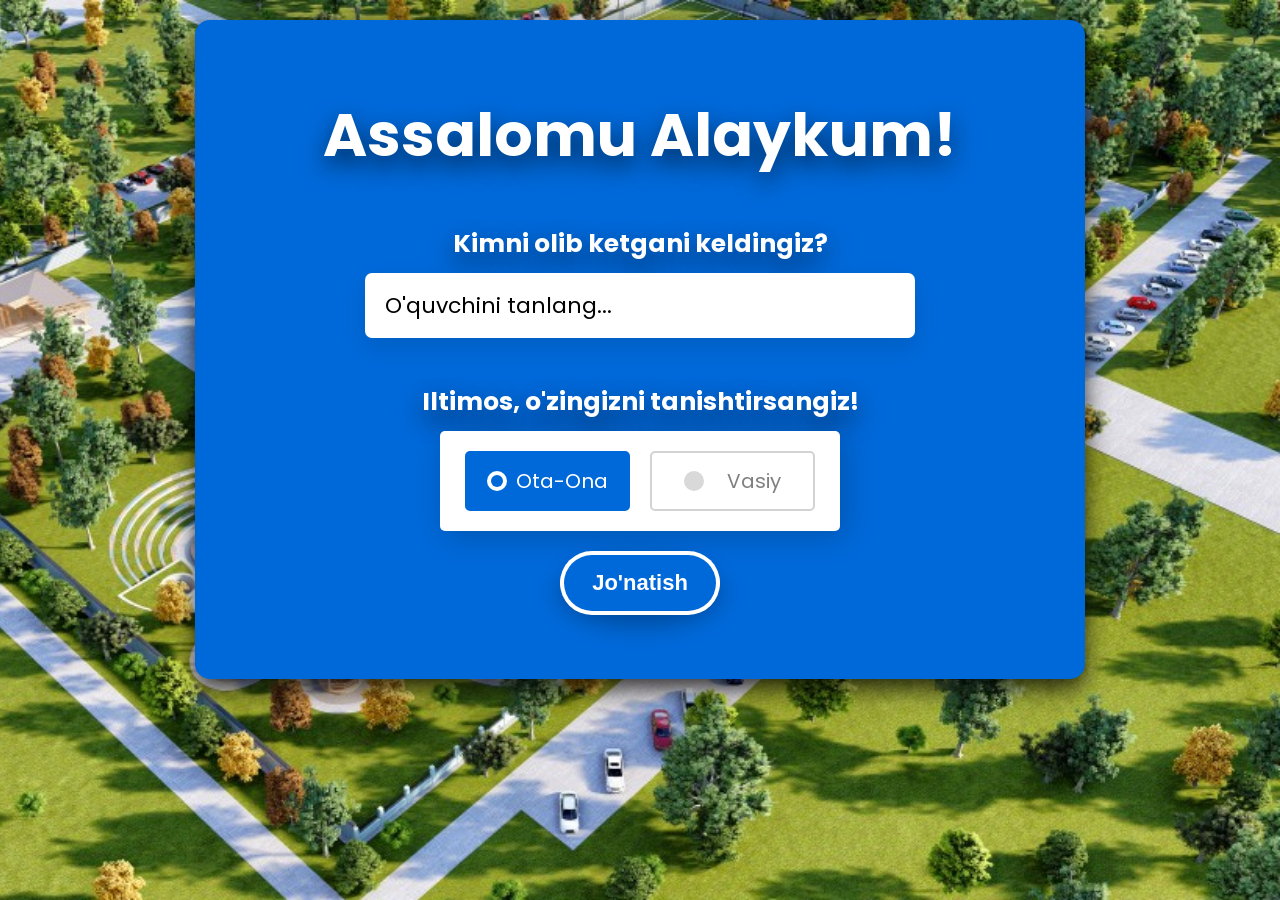
<file: index.html>
<!DOCTYPE html>
<html lang="en" dir="ltr">
  <head>
    <meta charset="utf-8">  
    <title>NamanganPM</title>
    <link rel="stylesheet" href="style.css">
    <meta name="viewport" content="width=device-width, initial-scale=1.0">
    <link rel="stylesheet" href="https://unicons.iconscout.com/release/v4.0.0/css/line.css">
    <link rel="stylesheet" href="https://cdnjs.cloudflare.com/ajax/libs/font-awesome/5.15.3/css/all.min.css"/>
    <link rel="icon" href="favicon.ico">
    <script src="jquery-3.4.1.js"></script>
  </head>
  <body>

    <h1>Assalomu Alaykum!</h1>
    <h4>Kimni olib ketgani keldingiz?</h4>
    <div class="wrapper">
      <div class="select-btn">
        <span>O'quvchini tanlang...</span>
        <i class="uil uil-angle-down"></i>
      </div>
      <div class="content">
        <div class="search">
          <i class="uil uil-search"></i>
          <input spellcheck="false" type="text" placeholder="Qidirish...">
        </div>
        <ul class="options"></ul>
      </div>
    </div>
    <h4>Iltimos, o'zingizni tanishtirsangiz!</h4>
    <div class="relash">
      <input type="radio" name="select" id="option-1" value="Ota-ona" checked>
      <input type="radio" name="select" id="option-2" value="Vasiy">
      <label for="option-1" class="option option-1">
        <div class="dot"></div>
        <span>Ota-Ona</span>
      </label>
      <label for="option-2" class="option option-2">
        <div class="dot"></div>
        <span>Vasiy</span>
      </label>
    </div>
  <button class="button-77" role="button" type="submit" name="selected">Jo'natish</a></button>
      <div class="alert hide">
         <span class="fa fa-check-circle"></span>
         <span class="msg">Sizning so'rovingiz muvaffaqiyatli jo'natildi!</span>
         <div class="close-btn">
            <span class="fas fa-times"></span>
         </div>
      </div>

      <script>

localStorage.setItem("students", '[]')
        const ready = document.querySelector(".ready_students");
console.log(ready);
const wrapper = document.querySelector(".wrapper"),
selectBtn = wrapper.querySelector(".select-btn"),
searchInp = wrapper.querySelector("input"),
options = wrapper.querySelector(".options");
console.log(wrapper)
if(localStorage.getItem("ketgan") === null || localStorage.getItem("ketgan").length === 0){
            localStorage.setItem("ketgan", '[]')}
localStorage.setItem("ketgan", '[]');
if(localStorage.getItem("countries") === null || localStorage.getItem("countries").length === 0){
            localStorage.setItem("countries", '[]')}
let countries = ["Asqaraliyev Muhammadali 8-blue", "Nosirjonov Fayozbek 8-blue", "Ahmedov Muhammad 8-blue", "Avazxonov Jobirxon 8-blue", "Mahkamaliyev Javohir 8-blue", 
"Ikromova Marjona 8-blue", "Ubaydullayev Farruh 8-blue", "Olimov Muhammadmirzo 8-blue", "Hudoyberdiyeva Gulshoda 8-blue", "Juramirzayev Muhammadnozim 8-blue", 
"Abdurahmonova Go'zal 8-blue", "Rahbaraliyev Amirxon 8-blue", "Abdumajidova Olima 8-green", "Abdurahimov Nozimjon 8-green", "Abdusamiyev Odiljon 8-green", 
"Asadullayev Asadbek 8-green", "Dadaxanov Muhiddin 8-green", "Ikromjonova Madina 8-green", "Lutfullaxonov Abrorxon 8-green", 
"Rahmatullayev Ulug'bek 8-green", "Rustamjonova Hosiyatoy 8-green", "Samijonov Abrorjon 8-green", "Tuxtanazarova Navbahor 8-green", "Halilbekov Abrorbek 8-green",
"Abduxoliqov Behruzbek 9-blue", "Aliyev Shahzodbek 9-blue", "Anvarov Ahmadjon 9-blue",
"Husanov Orifxon 9-blue","Ibrohimov Azizbek 9-blue","Ismoilova Omina 9-blue","Mo'ydinova Nozila 9-blue",
"Jo'raboyev Saidbek 9-blue","Rahimjonov Behruz 9-blue","Toxirov Mirzog'olib 9-blue","Umaraliyeva Sarvinoz 9-blue","Abdubannoyev Suhrob 9-green",
"Abdubannoyeva Nigina 9-green","Abdusattorova Mahliyo 9-green","Haydaraliyev Bositxon 9-green","Hoshimova Mashhura 9-green",
"Muhtorjonov Abdulhamid 9-green", "Nosiraliyev To'lqinjon 9-green", "Olimjonov Muhammaddiyor 9-green", "Sobirjonov Husniddin 9-green",
 "Zayliddinova Kamola 9-green", "Zafarov A'zamjon 9-green", "Shokirova Laylo 9-green","Abduqahhorov Sherzod 10-blue", "Mamurxo'jayev Javohir 10-blue", 
 "Turg'unpo'latov Donyor 10-blue", "Abdurahimov Dedaxon 10-blue", "Abdurahmonov Rahmonjon 10-blue", "Ahmadjonov Boburjon 10-blue", "Mansuraliyev Husanboy 10-blue",
"Anvarova Rayhona 10-blue", "Davlataliyeva Odina 10-blue", "Mamathanova Ziyoda 10-blue", "Habibullayeva Sarvinoz 10-blue", "Abdurahmonov Botirxon 10-green", 
"Komiljonov Bobomurod 10-green", "Olimjonov Jasur 10-green", "Nurmamatov Javohir 10-green", "Ko'kiboyev Shohjahon 10-green",
"Solijonov Afzalshoh 10-green", "Saydullayev Sobitxon 10-green", "Rustamova Mohina 10-green", "Mirzamahmudova Iroda 10-green", "Muhammedova Rahbaroy 10-green",
"Tursunboyeva Muxlisa 10-green", "Homidova Gavharshodbegim 10-green"];

for(i=0; i<countries.length; i++){
  countries[i] = JSON.stringify(i+1)+"."+countries[i]
}


function addCountry(selectedCountry) {
options.innerHTML = "";
countries.forEach(country => {
 let isSelected = country == selectedCountry ? "selected" : "";
 let items_index = countries.indexOf(country)
 let li = `<li onclick="updateName(this)" class="${isSelected}">${country}</li>`;
 options.insertAdjacentHTML("beforeend", li);
});
} 
addCountry();

var students = []

function updateName(selectedLi) {
searchInp.value = "";
addCountry(selectedLi.innerText);
wrapper.classList.remove("active");
selectBtn.firstElementChild.innerText = selectedLi.innerText;
}

searchInp.addEventListener("keyup", () => {
let arr = [];
let searchWord = searchInp.value.toLowerCase();
arr = countries.filter(data => {
 return data.toLowerCase().includes(searchWord);
}).map(data => {
 let isSelected = data == selectBtn.firstElementChild.innerText ? "selected" : "";
 return `<li onclick="updateName(this)" class="${isSelected}">${data}</li>`;
}).join("");
options.innerHTML = arr ? arr : `<p style="margin-top: 10px;">Kechirasiz, bunday o'quvchi topilmadi...</p>`;
});


selectBtn.addEventListener("click", () => wrapper.classList.toggle("active"));
$('.button-77').click(function(){
    if(selectBtn.firstElementChild.innerText !== "O'quvchini tanlang..."){
      function validateRadios() {
        var radios = document.getElementsByName("select")
        for(var i = 0; i<radios.length; i++){
          if(radios[i].checked){
            var radio_checked = radios[i];
            console.log(radio_checked.value);
            
    students.push(selectBtn.firstElementChild.innerText +": "+ radio_checked.value);
    var old_data = JSON.parse(localStorage.getItem("students"));
    if(old_data === null){
      localStorage.setItem("students", "[]");
      var old_data = JSON.parse(localStorage.getItem("students"));
    }
    else if(old_data !== null){old_data.push(selectBtn.firstElementChild.innerText +": "+ radio_checked.value);}
    

    localStorage.setItem("students", JSON.stringify(old_data));

    countries.splice(countries.indexOf(selectBtn.firstElementChild.innerText), 1);
    selectBtn.firstElementChild.innerText = "O'quvchini tanlang...";
    addCountry();
          }
        }
    }

    
    validateRadios();
    console.log(countries);
    console.log(students);
    $('.alert').addClass("show");
    $('.alert').removeClass("hide");
    $('.alert').addClass("showAlert");
    setTimeout(function(){
      $('.alert').removeClass("show");
      $('.alert').addClass("hide");
    },1000);
  }});
  $('.close-btn').click(function(){
    $('.alert').removeClass("show");
    $('.alert').addClass("hide");
  });
      </script>
  </body>
</html>
</file>
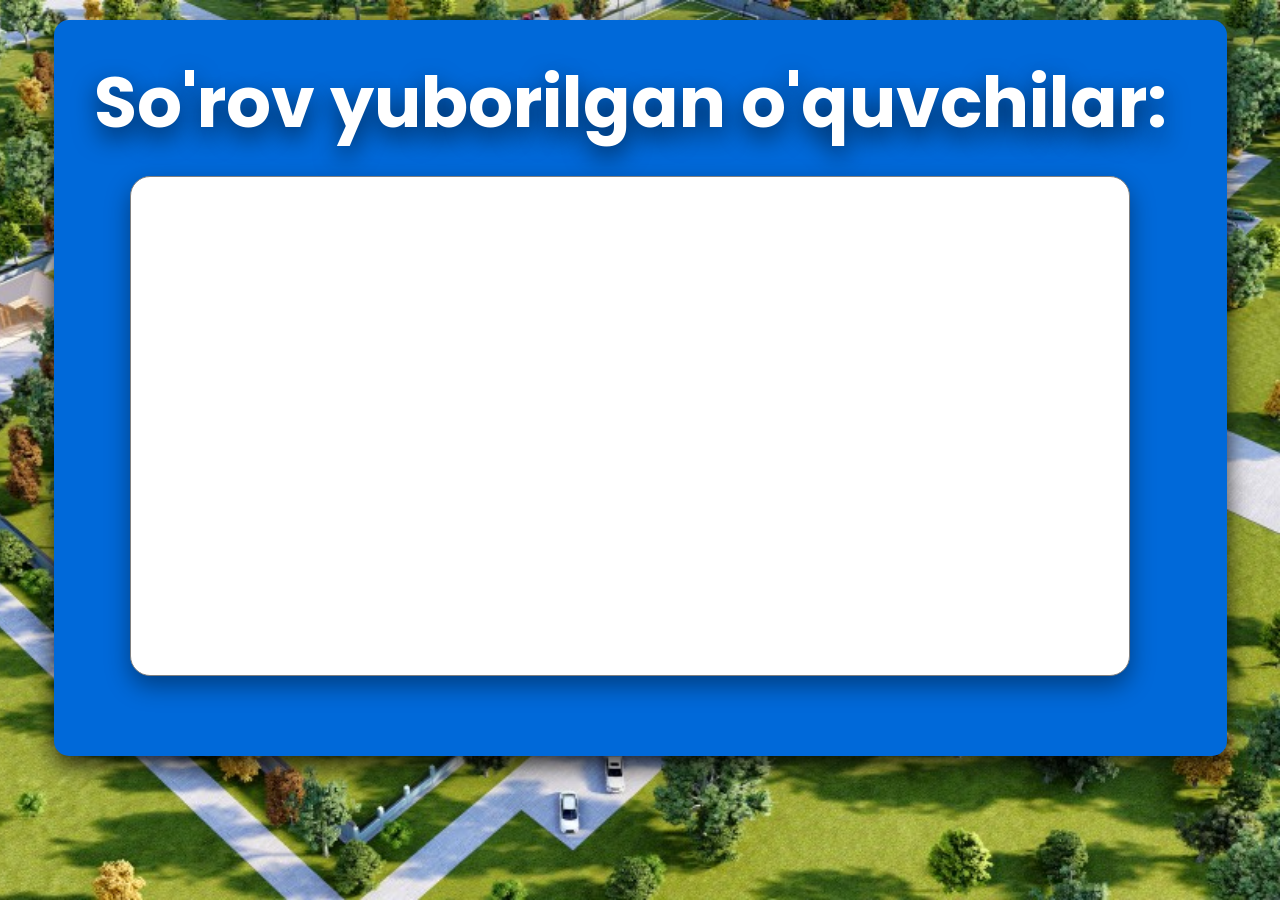
<file: handle.html>
<!DOCTYPE html>
<html lang="en">
<head>
    <meta charset="UTF-8">
    <meta http-equiv="X-UA-Compatible" content="IE=edge">
    <meta name="viewport" content="width=device-width, initial-scale=1.0">
    <link rel="stylesheet" href="style.css">
    <link rel="icon" href="favicon.ico">
    <title>NamanganPM</title>
    <script src="jquery-3.4.1.js"></script>
    <style>
        body{
            margin-left: 50px;
            margin-right: 50px;
            padding-left: 40px;
            padding-top: 30px;
            padding-bottom: 60px;
            padding-right: 60px;
        }
        h1{
            font-size: 70px;
            margin-top: 0;
            padding-top: 0;
            text-shadow: 0 10px 25px rgba(0,0,0,0.6);
        }
        li{
            font-size: 25pt;
            margin-bottom: 10px;
        }
    </style>
</head>
<body>
    <h1>So'rov yuborilgan o'quvchilar:</h1>
    <div class="page2">
        <br>
        <ul class="ready_students">
     </ul>
    </div>
    <script>
        function remove(el){
            var element = el;
            element.remove();
        }
            const list_of_students = document.querySelector(".ready_students")
        var students = JSON.parse(localStorage.getItem("students"));
        if(students !== null){
        for(i=0; i<students.length; i++){
            var tag = document.createElement("li");
            var text = document.createTextNode(students[i]);
            tag.appendChild(text);
            var element = document.querySelector(".ready_students");
            element.appendChild(tag);
            tag.setAttribute("class", i);
        }
    }
    setInterval(function(){        
    location.reload();
    },5000);
    document.querySelector('.ready_students').addEventListener('click', function(e) {if (e.target.tagName === 'LI') {
        e.target.style.visibility = "hidden";
        var students1 = JSON.parse(localStorage.getItem("students"));
        students1.splice(students.indexOf($(e.target).text()), 1);
        localStorage.setItem("students", JSON.stringify(students1));
        var ketganlar = JSON.parse(localStorage.getItem("ketgan"));
        ketganlar.push($(e.target).text());
        localStorage.setItem("ketgan", JSON.stringify(ketganlar));

    }});
        
    </script>
    
</body>
</html>
</file>
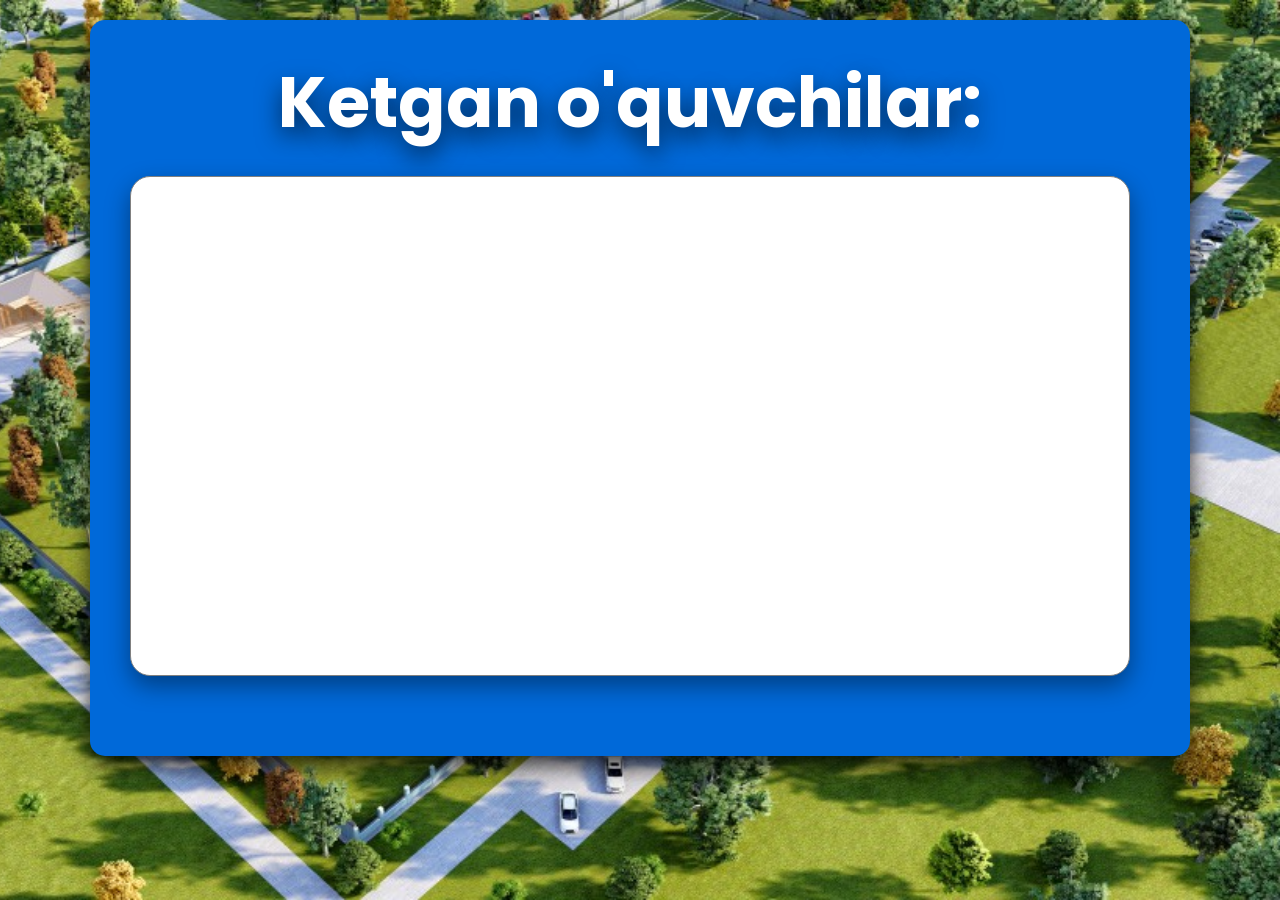
<file: main.html>
<!DOCTYPE html>
<html lang="en">
<head>
    <meta charset="UTF-8">
    <meta http-equiv="X-UA-Compatible" content="IE=edge">
    <meta name="viewport" content="width=device-width, initial-scale=1.0">
    <link rel="stylesheet" href="style.css">
    <link rel="icon" href="favicon.ico">
    <title>NamanganPM</title>
    <script src="jquery-3.4.1.js"></script>
    <style>
        body{
            margin-left: 50px;
            margin-right: 50px;
            padding-left: 40px;
            padding-top: 30px;
            padding-bottom: 60px;
            padding-right: 60px;
        }
        h1{
            font-size: 70px;
            margin-top: 0;
            padding-top: 0;
            text-shadow: 0 10px 25px rgba(0,0,0,0.6);
        }
        li{
            font-size: 25pt;
            margin-bottom: 10px;
        }
    </style>
</head>
<body>
    <h1>Ketgan o'quvchilar:</h1>
    <div class="page2">
        <br>
        <ul class="ready_students">
     </ul>
    </div>
    <script>
        function remove(el){
            var element = el;
            element.remove();
        }
            const list_of_students = document.querySelector(".ready_students")
        var students = JSON.parse(localStorage.getItem("ketgan"));
        if(students !== null){
        for(i=0; i<students.length; i++){
            var tag = document.createElement("li");
            var text = document.createTextNode(students[i]);
            tag.appendChild(text);
            var element = document.querySelector(".ready_students");
            element.appendChild(tag);
            tag.setAttribute("class", i);
        }
    }
    setInterval(function(){        
    location.reload();
    },5000);
    // document.querySelector('.ready_students').addEventListener('click', function(e) {if (e.target.tagName === 'LI') {
    //     e.target.style.visibility = "hidden";
    //     var students1 = JSON.parse(localStorage.getItem("students"));
    //     students1.splice(students.indexOf($(e.target).text()), 1);
    //     localStorage.setItem("students", JSON.stringify(students1));
    //     var ketganlar = JSON.parse(localStorage.getItem("ketgan"));
    //     ketganlar.push($(e.target).text());
    //     localStorage.setItem("ketgan", JSON.stringify(ketganlar));

    // }});
        
    </script>
    
</body>
</html>
</file>
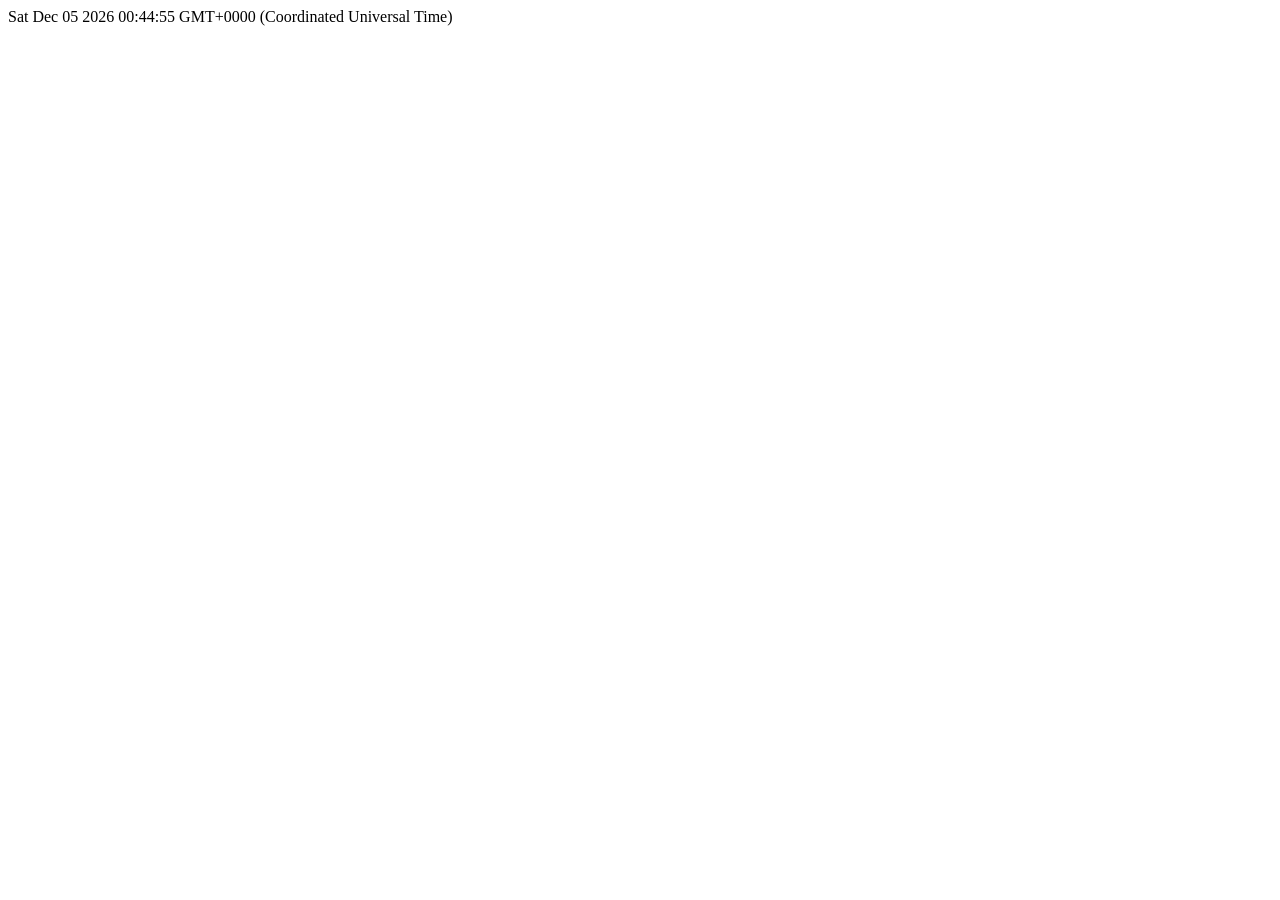
<file: test.html>
<!DOCTYPE html>
<html lang="en">
<head>
    <meta charset="UTF-8">
    <meta http-equiv="X-UA-Compatible" content="IE=edge">
    <meta name="viewport" content="width=device-width, initial-scale=1.0">
    <title>Document</title>
</head>
<body>
    <div id="date"></div>
    <script>
        // while(true){
// var days = ["Sunday", "Monday", "Tuesday", "Wednesday", "Thursday", "Friday", "Saturday"];

// var d = new Date();
// var day_of_the_week = d.getUTCDay();
// var hours = d.getHours();
// var minutes = d.getUTCMinutes();
// if(day_of_the_week=="Friday" && hours==16 && minutes==00){

//   //wait 1 minute
// }
// }
var date = new Date(); //Gets current date

var day = date.getUTCDay(); //Isolates what day it is

date.setDate(date.getDate() - (day+1) % 7 ); 
// day = 0 , (day+1) % 7 = 1
// day = 1 , (day+1) % 7 = 2
// .
// .
// day = 6 , (day+1) % 7 = 0 /here is sat


document.getElementById("date").innerHTML = date;
    </script>
</body>
</html>
</file>
<file: style.css>
@import url('https://fonts.googleapis.com/css2?family=Poppins:wght@400;500;600;700&display=swap');
*{
  margin: 0;
  padding: 0;
  box-sizing: border-box;
  font-family: 'Poppins', sans-serif;
}

html,body{
  display: grid;
  place-items: center;
}
body{
  background-color: rgba(0, 105, 217, 1);
  box-shadow: 0 10px 25px rgba(0,0,0,0.8);
  padding-left: 10%;
  padding-right: 10%;
  padding-bottom: 5%;
  border-radius: 15px;
  margin-top: 20px;
}
html{
  background-image: url("PMmodel.jpg");
  background-repeat: no-repeat;
  background-position: right top;
  background-attachment: fixed;
  background-size: cover;
}
::selection{
  color: #fff;
  background: #4285f4;
}
h1{
  text-align: center;
  margin-top: 70px;
  font-size: 60px;
  color: white;
  text-shadow: 0 10px 25px rgba(0,0,0,0.6);
}
h4{
  text-align: center;
  font-size: 25px;
  margin-top: 45px;
  text-shadow: 0 10px 25px rgba(0,0,0,0.6);
  color: white;

}
a{
  text-decoration: none;
  
}
.relash{
  display: inline-flex;
  background: #fff;
  height: 100px;
  width: 400px;
  align-items: center;
  justify-content: space-evenly;
  border-radius: 5px;
  padding: 20px 15px;
  box-shadow: 5px 5px 30px rgba(0,0,0,0.2);
  margin-top: 10px;
  margin-bottom: 20px;
}
.relash .option{
  background: #fff;
  height: 100%;
  width: 100%;
  display: flex;
  align-items: center;
  justify-content: space-evenly;
  margin: 0 10px;
  border-radius: 5px;
  cursor: pointer;
  padding: 0 10px;
  border: 2px solid lightgrey;
  transition: all 0.3s ease;
}
.relash .option .dot{
  height: 20px;
  width: 20px;
  background: #d9d9d9;
  border-radius: 50%;
  position: relative;
}
.relash .option .dot::before{
  position: absolute;
  content: "";
  top: 4px;
  left: 4px;
  width: 12px;
  height: 12px;
  background: #0069d9;
  border-radius: 50%;
  opacity: 0;
  transform: scale(1.5);
  transition: all 0.3s ease;
}
input[type="radio"]{
  display: none;
}
#option-1:checked:checked ~ .option-1,
#option-2:checked:checked ~ .option-2{
  border-color: #0069d9;
  background: #0069d9;
}
#option-1:checked:checked ~ .option-1 .dot,
#option-2:checked:checked ~ .option-2 .dot{
  background: #fff;
}
#option-1:checked:checked ~ .option-1 .dot::before,
#option-2:checked:checked ~ .option-2 .dot::before{
  opacity: 1;
  transform: scale(1);
}
.relash .option span{
  font-size: 20px;
  color: #808080;
}
#option-1:checked:checked ~ .option-1 span,
#option-2:checked:checked ~ .option-2 span{
  color: #fff;
}.wrapper{
  width: 550px;
  margin-top: 10px;
}
.select-btn, li{
  display: flex;
  align-items: center;
  cursor: pointer;
}
.select-btn{
  height: 65px;
  padding: 0 20px;
  font-size: 22px;
  background: #fff;
  border-radius: 7px;
  justify-content: space-between;
  box-shadow: 0 10px 25px rgba(0,0,0,0.1);
}
.select-btn i{
  font-size: 31px;
  transition: transform 0.3s linear;
}
.wrapper.active .select-btn i{
  transform: rotate(-180deg);
}
.content{
  display: none;
  padding: 20px;
  margin-top: 15px;
  background: #fff;
  border-radius: 7px;
  box-shadow: 0 10px 25px rgba(0,0,0,0.1);
}
.wrapper.active .content{
  display: block;
}
.content .search{
  position: relative;
}
.search i{
  top: 50%;
  left: 15px;
  color: #999;
  font-size: 20px;
  pointer-events: none;
  transform: translateY(-50%);
  position: absolute;
}
.search input{
  height: 60px;
  width: 100%;
  outline: none;
  font-size: 17px;
  border-radius: 5px;
  padding: 0 20px 0 43px;
  border: 1px solid #B3B3B3;
}
.search input:focus{
  padding-left: 42px;
  border: 2px solid #4285f4;
}
.search input::placeholder{
  color: #bfbfbf;
}
.content .options{
  margin-top: 10px;
  max-height: 200px;
  overflow-y: auto;
  padding-right: 7px;
}
.content .options::-webkit-scrollbar{
  width: 7px;
}
.content .options::-webkit-scrollbar-track{
  background: #f1f1f1;
  border-radius: 25px;
}
.content .options::-webkit-scrollbar-thumb{
  background: #ccc;
  border-radius: 25px;
}
.content .options::-webkit-scrollbar-thumb:hover{
  background: #b3b3b3;
}
.content .options li{
  height: 50px;
  padding: 0 13px;
  font-size: 21px;
}
.content .options li:hover, li.selected{
  border-radius: 5px;
  background: #f2f2f2;
}
.button-77 {
  align-items: center;
  appearance: none;
  background-clip: padding-box;
  background-color: initial;
  background-image: none;
  border-style: none;
  box-sizing: border-box;
  border-radius: 50%;
  color: white;
  background-color: white;
  cursor: pointer;
  display: inline-block;
  flex-direction: row;
  flex-shrink: 0;
  font-family: Eina01,sans-serif;
  font-size: 22px;
  font-weight: 800;
  justify-content: center;
  line-height: 24px;
  margin: 0;
  min-height: 64px;
  outline: none;
  overflow: visible;
  padding: 19px 26px;
  pointer-events: auto;
  position: relative;
  text-align: center;
  text-decoration: none;
  text-transform: none;
  user-select: none;
  -webkit-user-select: none;
  touch-action: manipulation;
  vertical-align: middle;
  width: auto;
  word-break: keep-all;
  z-index: 0;
  box-shadow: 0 10px 25px rgba(0,0,0,0.3);
}
.button-77 a{
  color: white;
}

@media (min-width: 768px) {
  .button-77 {
    padding: 19px 32px;
  }
}

.button-77:before,
.button-77:after {
  border-radius: 80px;
}

.button-77:before {
  color: #4285f4;
  background-color: white;
  content: "";
  display: block;
  height: 100%;
  left: 0;
  overflow: hidden;
  position: absolute;
  top: 0;
  width: 100%;
  z-index: -2;
}
.button-77:before a{
  color: #4285f4;
}
.button-77:after {
  background-color: #0069d9;
  bottom: 4px;
  content: "";
  display: block;
  left: 4px;
  overflow: hidden;
  position: absolute;
  right: 4px;
  top: 4px;
  transition: all 100ms ease-out;
  z-index: -1;
}

.button-77:active:not(:disabled) {
  color: #0069d9;
  background-color: white;
}
.button-77:active:not(:disabled) a{
  color: #0069d9;
}

.button-77:active:not(:disabled):after {
  background-color: white;
  bottom: 4px;
  left: 4px;
  right: 4px;
  top: 4px;
}

.button-77:disabled {
  cursor: default;
  opacity: .24;
}
.alert{
  background: #00eaff;
  padding: 20px 40px;
  min-width: 450px;
  position: absolute;
  top: 10px;
  border-radius: 4px;
  border-left: 8px solid #16006f;
  overflow: hidden;
  opacity: 0;
  pointer-events: none;
}
.alert.showAlert{
  opacity: 1;
  pointer-events: auto;
}
.alert.show{
  animation: show_slide 1s ease forwards;}
@keyframes show_slide {
  0%{
    transform: translateX(100%);
  }
  40%{
    transform: translateX(-10%);
  }
  80%{
    transform: translateX(0%);
  }
  100%{
    transform: translateX(-10px);
  }
}
.alert.hide{
  margin-right: 300px;
  opacity: 0;
  animation: hide_slide 1s ease forwards;
}
@keyframes hide_slide {
  0%{
    transform: translateX(-10px);
  }
  40%{
    transform: translateX(0%);
  }
  80%{
    transform: translateX(-10%);
  }
  100%{
    transform: translateX(100%);
  }
}
.alert .fa-check-circle{
  position: absolute;
  left: 20px;
  top: 50%;
  transform: translateY(-50%);
  color: #16006f;
  font-size: 30px;
}
.alert .msg{
  padding: 0 20px;
  font-size: 18px;
  color: #16006f;
}
.alert .close-btn{
  position: absolute;
  right: 0px;
  top: 50%;
  transform: translateY(-50%);
  background: #16006f;
  padding: 20px 18px;
  cursor: pointer;
}
.alert .close-btn:hover{
  background: #55a4ff;
}
.alert .close-btn .fas{
  color: white;
  font-size: 22px;
  line-height: 40px;
}
.page2{
  margin-top: 20px;
  min-height: 500px;
  padding-bottom: 50px;
  width: 1000px;
  border: grey solid 1px;
  box-shadow: 0 10px 25px rgba(0,0,0,0.4);
  margin-bottom: 20px;
  border-radius: 20px;
  background-color: white;
}
.page2 ul{
  margin-left: 50px;
  font-size: 35px;
  font-weight: bold;
}
#hiddenbutton{
  border-radius: 100%;
}
</file>
